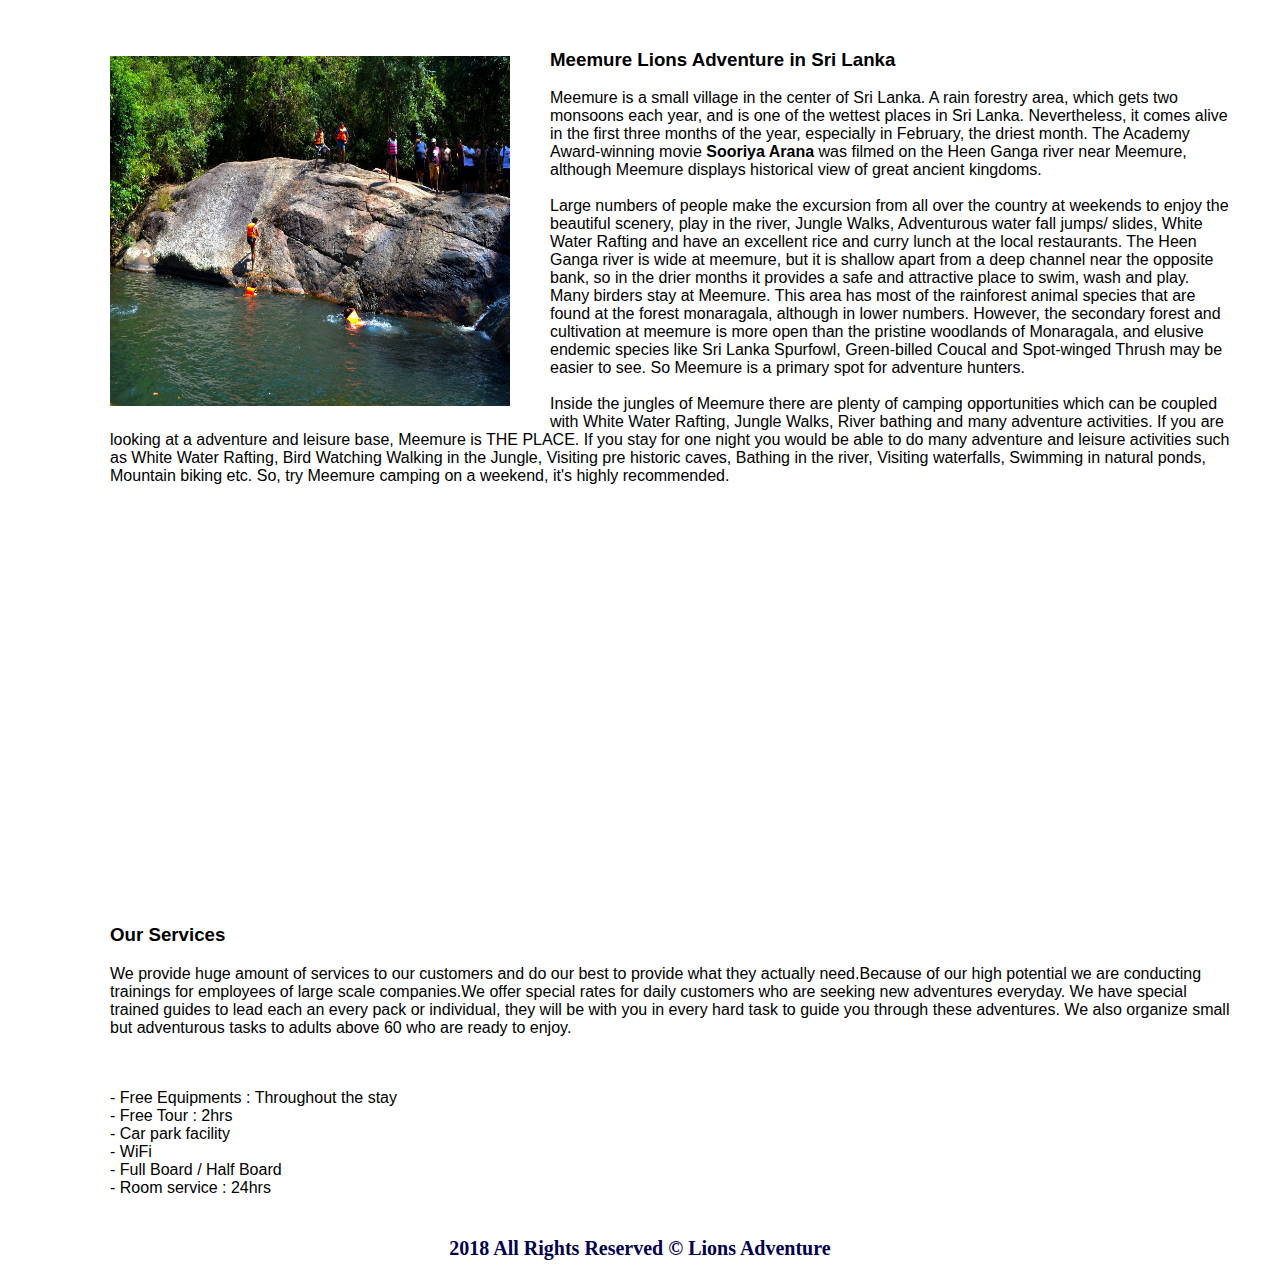
<file: aboutus.html>
<!DOCTYPE html>
<html>
<head>
	<title>About Us</title>

	<link rel="stylesheet" type="text/css" href="css/normalize.css">
	<link rel="stylesheet" type="text/css" href="css/home.css">
	<meta name="viewport" content="width=device-width, initial-scale=1.0">
	<link rel="stylesheet" type="text/css" href="css/aboutus.css">

	
	

</head>
<body>
	
	<section><div class="aboutus">
			
			<p id="desc">
			<img src="img/18.jpg">
			<h3 id="LA">Meemure Lions Adventure in Sri Lanka</h3>

			Meemure is a small village in the center of Sri Lanka. A rain forestry area, which gets two monsoons each year, and is one of the wettest places in Sri Lanka. Nevertheless, it comes alive in the first three months of the year,
			especially in February, the driest month. The Academy Award-winning movie <b>Sooriya Arana</b> was filmed on the Heen Ganga river near Meemure, although Meemure displays historical view of great ancient kingdoms.<br><br>
			 Large numbers of people make the excursion from all over the country at weekends to enjoy the beautiful scenery, play in the river, Jungle Walks, Adventurous water fall jumps/ slides, White Water Rafting and have an 
			 excellent rice and curry lunch at the local restaurants. The Heen Ganga river is wide at meemure, but it is shallow apart from a deep channel near the opposite bank, so in the drier months it provides a safe and attractive 
			 place to swim, wash and play. Many birders stay at Meemure. This area has most of the rainforest animal species that are found at the forest monaragala, although in lower numbers. However, the secondary forest and cultivation 
			 at meemure is more open than the pristine woodlands of Monaragala, and elusive endemic species like Sri Lanka Spurfowl, Green-billed Coucal and Spot-winged Thrush may be easier to see. So Meemure is a primary spot for adventure hunters.<br><br> 
			 Inside the jungles of Meemure there are plenty of camping opportunities which can be coupled with White Water Rafting, Jungle Walks, River bathing and many adventure activities. If you are looking at a adventure and 
			 leisure base, Meemure is THE PLACE. If you stay for one night you would be able to do many adventure and leisure activities such as White Water Rafting, Bird Watching Walking in the Jungle, Visiting pre historic caves, 
			 Bathing in the river, Visiting waterfalls, Swimming in natural ponds, Mountain biking etc. So, try Meemure camping on a weekend, it's highly recommended.
			</p>
			
			<p style="text-align:center"><iframe src="https://www.google.com/maps/embed?pb=!1m21!1m12!1m3!1d7914.561267152113!2d80.84092094523338!3d7.420944499999991!2m3!1f0!2f0!3f0!3m2!1i1024!2i768!4f13.1!4m6!3e0!4m3!3m2!1d7.4197875!2d80.8471658!4m0!5e0!3m2!1sen!2slk!4v1531914222892" width="600" height="450" frameborder="0" style="border:0" allowfullscreen></iframe>
			</p>
			
			<h3 id="os">Our Services</h3>
			<p>
			We provide huge amount of services to our customers and do our best to provide what they actually need.Because of our high potential we are  
			conducting trainings for employees of large scale companies.We offer special rates for daily customers who are seeking new adventures everyday.
			We have special trained guides to lead each an every pack or individual, they will be with you in every hard task to guide you through these adventures.
			We also organize small but adventurous tasks to adults above 60 who are ready to enjoy.
			</p>
					<br><br>
					
					- Free Equipments : Throughout the stay<br>
					- Free Tour : 2hrs<br>
					- Car park facility <br>
					- WiFi<br>
					- Full Board / Half Board<br>
					- Room service : 24hrs<br>
					
					</ul>
				
						
			</div>

	</section>

	<footer>

		<div class="foot">
		<p>2018 All Rights Reserved &copy; Lions Adventure</p>
		</div>


	</footer>

	<script src="js/main.js"></script>


</body>
</html>
</file>
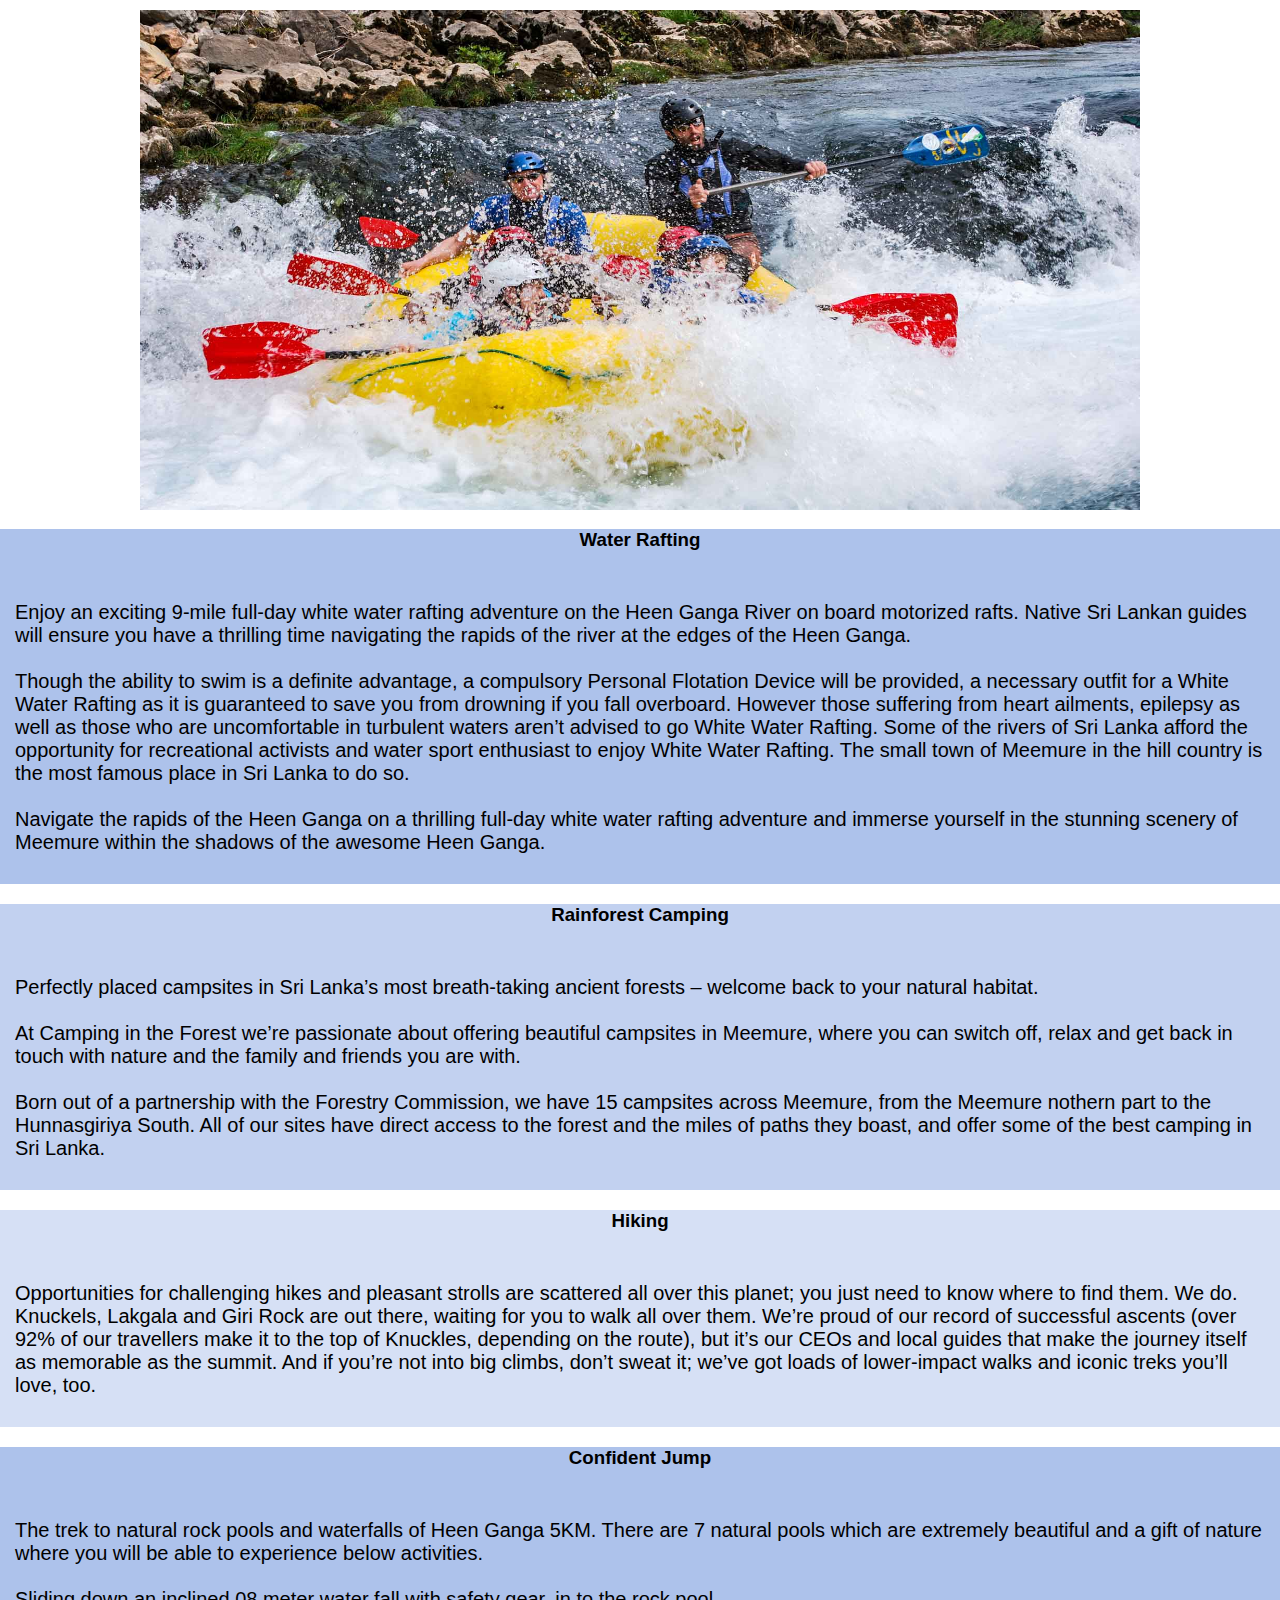
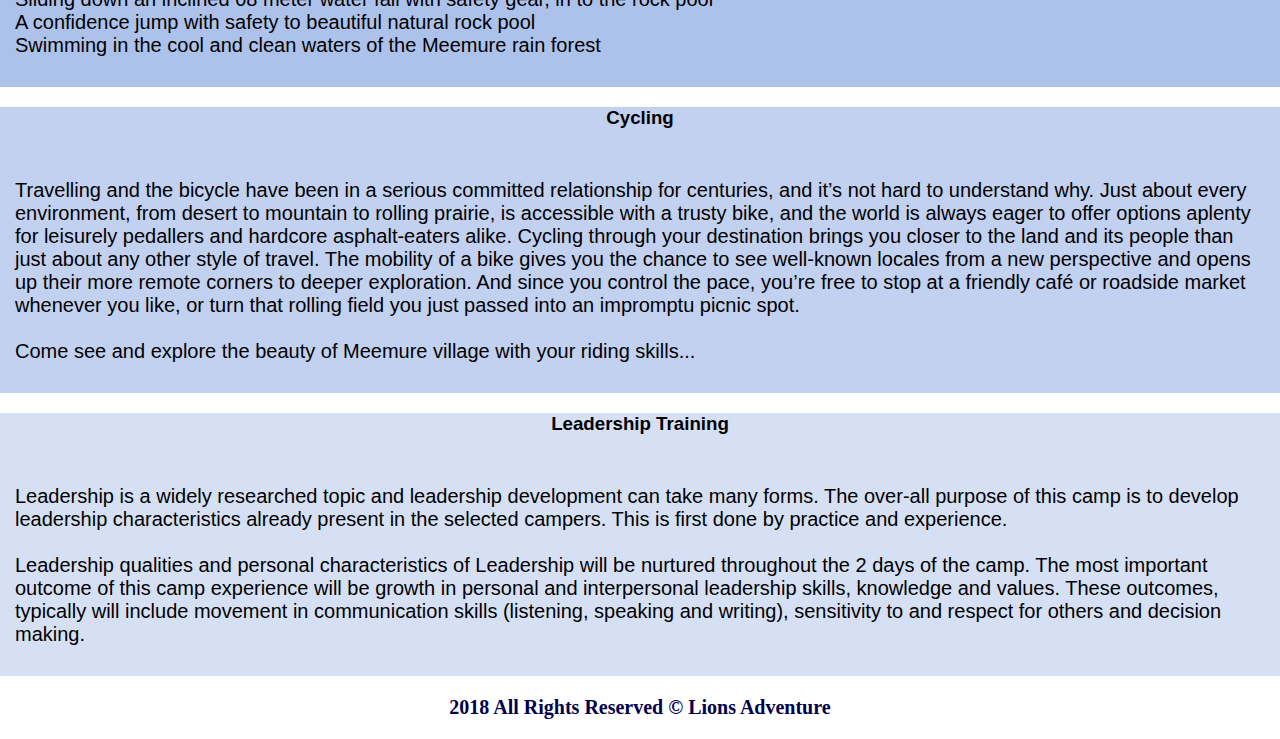
<file: activities.html>
<!DOCTYPE html>
<html>
<head>
	<title>Activities</title>
	<link rel="stylesheet" type="text/css" href="css/normalize.css">
	<link rel="stylesheet" type="text/css" href="css/home.css">
	<link rel="stylesheet" type="text/css" href="css/waterrafting.css">
	<meta name="viewport" content="width=device-width, initial-scale=1.0">

	
</head>
<body>
	
	<section>
		<div class="imageslider" style="max-width:2000px" align="center">
		  <img class="mySlides" src="img/wr3.jpg" style="width:1000px" height="500">
		  <img class="mySlides" src="img/rc4.jpg" style="width:1000px" height="500">
		  <img class="mySlides" src="img/h2.jpg" style="width:1000px" height="500">
		  <img class="mySlides" src="img/cj1.jpg" style="width:1000px" height="500">
		  <img class="mySlides" src="img/c1.jpg" style="width:1000px" height="500">
		  <img class="mySlides" src="img/lt3.jpg" style="width:1000px" height="500">
		  
		  
		  
		  
		</div>
	</section>
	
	<section>
		<div id="wr" style="background-color:#adc2eb">
			<h3 style="text-align:center">Water Rafting</h3>
			<p class="description">
Enjoy an exciting 9-mile full-day white water rafting adventure on the Heen Ganga River on board motorized rafts. Native Sri Lankan guides will ensure you have a thrilling time navigating the rapids of the river at the edges of the Heen Ganga.<br><br>
Though the ability to swim is a definite advantage, a compulsory Personal Flotation Device will be provided, a necessary outfit for a White Water Rafting as it is guaranteed to save you from drowning if you fall overboard.
However those suffering from heart ailments, epilepsy as well as those who are uncomfortable in turbulent waters aren’t advised to go White Water Rafting. Some of the rivers of Sri Lanka afford the opportunity for recreational activists and water sport 
enthusiast to enjoy White Water Rafting. The small town of Meemure in the hill country is the most famous place in Sri Lanka to do so.<br><br>
Navigate the rapids of the Heen Ganga on a thrilling full-day white water rafting adventure and immerse yourself in the stunning scenery of Meemure within the shadows of the awesome Heen Ganga.

			</p>
		</div>
	</section>

	<section>
		
		<div id="rc" style="background-color:#c2d1f0">
			<h3 style="text-align:center">Rainforest Camping</h3>
			<p class="description">Perfectly placed campsites in Sri Lanka’s most breath-taking ancient forests – welcome back to your natural habitat.<br><br>
At Camping in the Forest we’re passionate about offering beautiful campsites in Meemure, where you can switch off, relax and get back in touch with nature and the family and friends you are with.<br><br>
Born out of a partnership with the Forestry Commission, we have 15 campsites across Meemure, from the Meemure nothern part to the Hunnasgiriya South. All of our sites have direct access to the forest and 
the miles of paths they boast, and offer some of the best camping in Sri Lanka.
        
			</p>
   
		</div>	
		
	</section>
	
	<section>
		<div id="hik" style="background-color:#d6e0f5">
			<h3 style="text-align:center">Hiking</h3>
			<p class="description">Opportunities for challenging hikes and pleasant strolls are scattered all over this planet; you just need to know where to find them. We do. Knuckels, Lakgala and Giri 
			Rock are out there, waiting for you to walk all over them. We’re proud of our record of successful ascents (over 92% of our travellers make it to the top of Knuckles, depending on the route), 
			but it’s our CEOs and local guides that make the journey itself as memorable as the summit. And if you’re not into big climbs, don’t sweat it; we’ve got loads of lower-impact walks and iconic treks you’ll love, too.
        
			</p>
		</div>
			
	</section>
	
	<section>
		<div id="coj" style="background-color:#adc2eb">	
			<h3 style="text-align:center">Confident Jump</h3>
			<p class="description">
			The trek to natural rock pools and waterfalls of Heen Ganga 5KM. There are 7 natural pools which are extremely beautiful and a gift of nature where 
			you will be able to experience below activities.<br><br>
		Sliding down an inclined 08 meter water fall with safety gear, in to the rock pool<br>
		A confidence jump with safety to beautiful natural rock pool<br>
		Swimming in the cool and clean waters of the Meemure rain forest 
        
			</p>
		</div>
			
	</section>
	
	<section>
		<div id="cy" style="background-color:#c2d1f0">
			<h3 style="text-align:center">Cycling</h3>
			<p class="description">
			Travelling and the bicycle have been in a serious committed relationship for centuries, and it’s not hard to understand why. Just about every environment, 
			from desert to mountain to rolling prairie, is accessible with a trusty bike, and the world is always eager to offer options aplenty for leisurely pedallers and 
			hardcore asphalt-eaters alike. Cycling through your destination brings you closer to the land and its people than just about any other style of travel. The mobility of a 
			bike gives you the chance to see well-known locales from a new perspective and opens up their more remote corners to deeper exploration. And since you control the pace, you’re 
			free to stop at a friendly café or roadside market whenever you like, or turn that rolling field you just passed into an impromptu picnic spot.<br><br>
			Come see and explore the beauty of Meemure village with your riding skills...
        
			</p>
		</div>
			
	</section>
	
	<section>
		<div id="lt" style="background-color:#d6e0f5">
			<h3 style="text-align:center">Leadership Training</h3>
			<p class="description">
			Leadership is a widely researched topic and leadership development can take many forms. The over-all purpose of this camp is to develop leadership characteristics 
			already present in the selected campers. This is first done by practice and experience.<br><br>
	Leadership qualities and personal characteristics of Leadership will be nurtured throughout the 2 days of the camp. The most important outcome of this camp experience will 
	be growth in personal and interpersonal leadership skills, knowledge and values. These outcomes, typically will include movement in communication skills (listening, speaking and writing), 
	sensitivity to and respect for others and decision making.
        
			</p>
		</div>
			
	</section>
	
	<footer>

		<div class="foot">
		<p>2018 All Rights Reserved &copy; Lions Adventure</p>
		</div>

	</footer>

	<script src="js/main.js"></script>


</body>
</html>
</file>
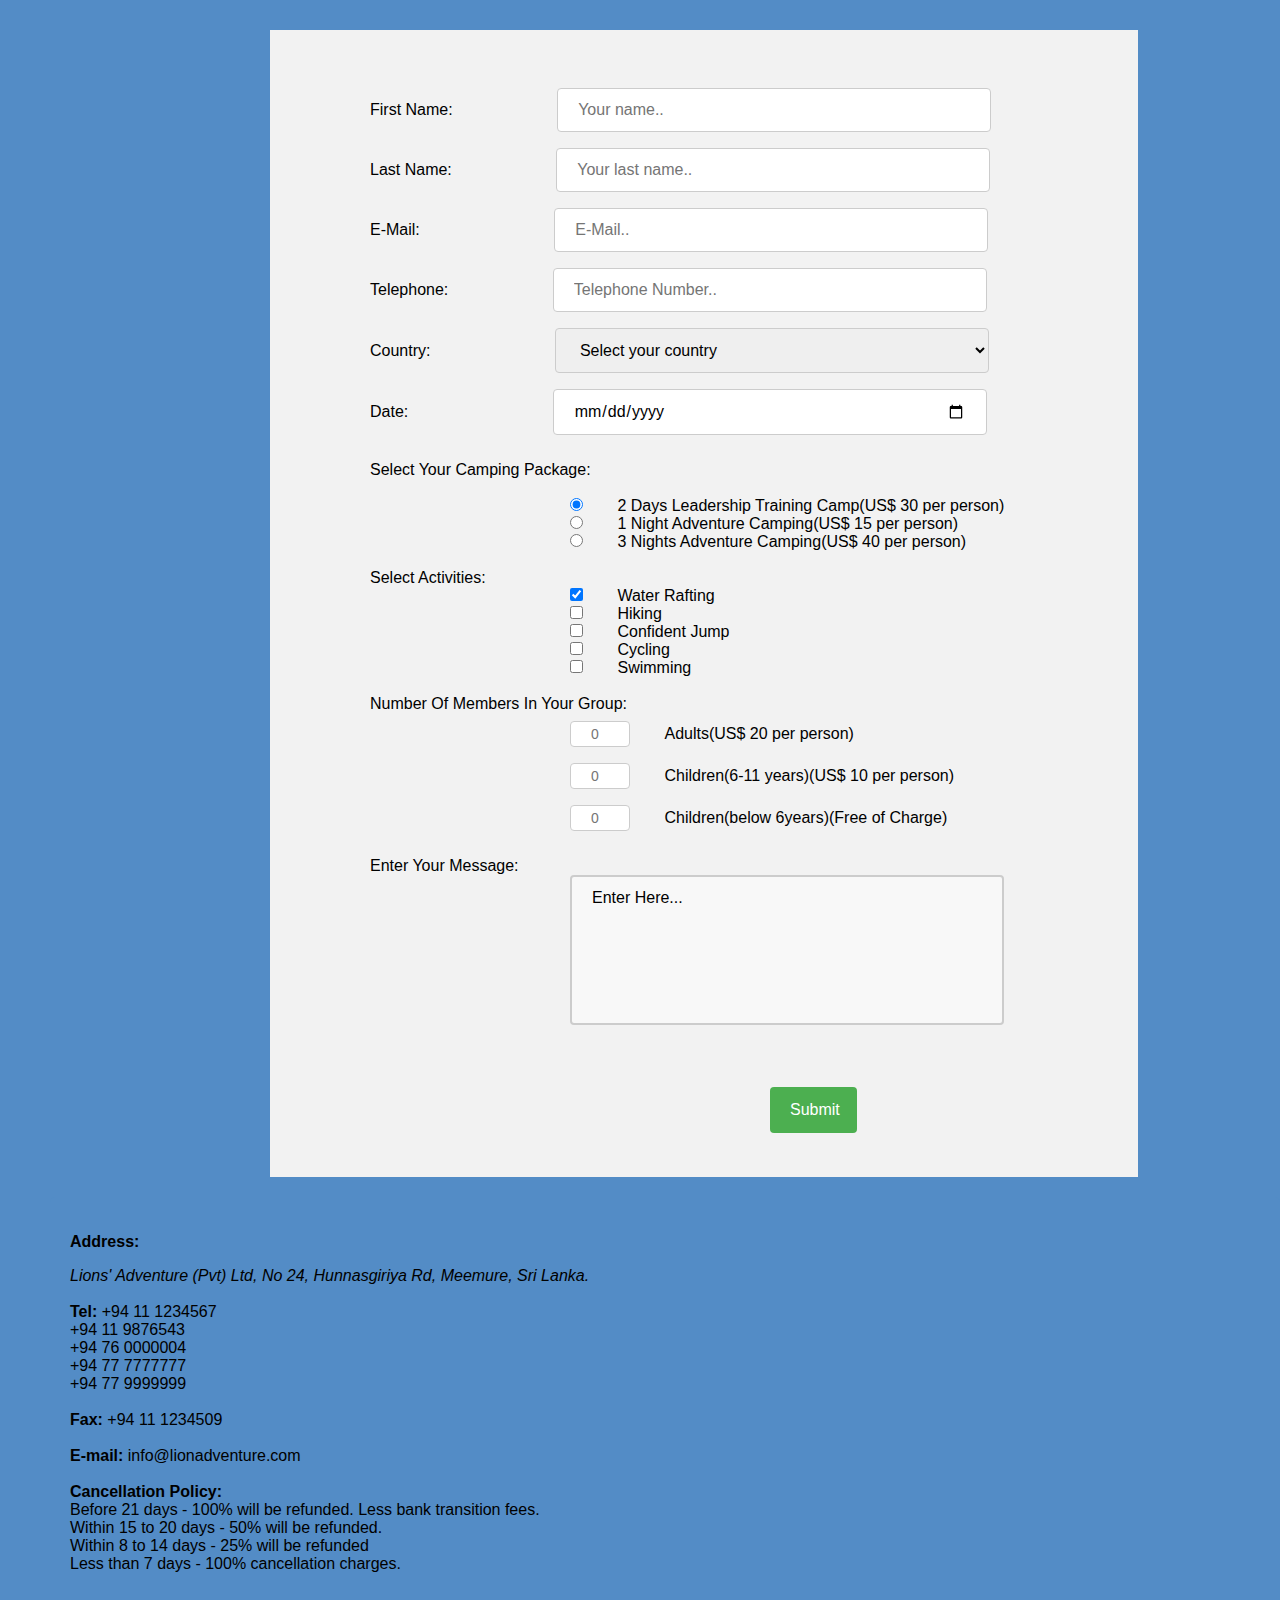
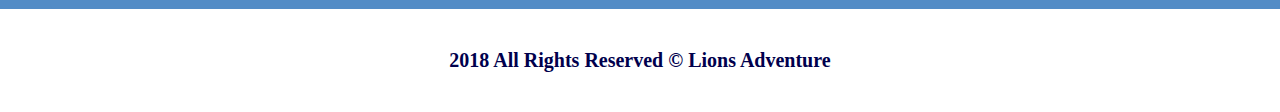
<file: bookings.html>
<!DOCTYPE html>
<html>
<head>
	<title>Bookings</title>

	<link rel="stylesheet" type="text/css" href="css/normalize.css">
	<link rel="stylesheet" type="text/css" href="css/home.css">
	<link rel="stylesheet" type="text/css" href="css/bookings.css">
	<meta name="viewport" content="width=device-width, initial-scale=1.0">
	

</head>
<body>
	<section id="BK">
		<div onsubmit="validation()">
		  <form name="myForm" action="" method="post">
		    <label for="fname">First Name:</label>
		    <input type="text" id="fname" name="firstname" placeholder="Your name.."><br>

		    <label for="lname">Last Name:</label>
		    <input type="text" id="lname" name="lastname" placeholder="Your last name.."><br>

		    <label for="fname">E-Mail:</label>
		    <input type="text" id="email" name="email" placeholder="E-Mail.."><br>

		    <label for="fname">Telephone:</label>
		    <input type="text" id="fname" name="telephone" placeholder="Telephone Number.."><br>

		    <label for="country">Country:</label>
			<select id="country" name="country">
		    	<option value="0" selected="selected">Select your country</option>
		      	<option value="Afghanistan">Afghanistan</option> 
				<option value="Albania">Albania</option> 
				<option value="Algeria">Algeria</option> 
				<option value="American Samoa">American Samoa</option> 
				<option value="Andorra">Andorra</option> 
				<option value="Angola">Angola</option> 
				<option value="Anguilla">Anguilla</option> 
				<option value="Antarctica">Antarctica</option> 
				<option value="Antigua and Barbuda">Antigua and Barbuda</option> 
				<option value="Argentina">Argentina</option> 
				<option value="Armenia">Armenia</option> 
				<option value="Aruba">Aruba</option> 
				<option value="Australia">Australia</option> 
				<option value="Austria">Austria</option> 
				<option value="Azerbaijan">Azerbaijan</option> 
				<option value="Bahamas">Bahamas</option> 
				<option value="Bahrain">Bahrain</option> 
				<option value="Bangladesh">Bangladesh</option> 
				<option value="Barbados">Barbados</option> 
				<option value="Belarus">Belarus</option> 
				<option value="Belgium">Belgium</option> 
				<option value="Belize">Belize</option> 
				<option value="Benin">Benin</option> 
				<option value="Bermuda">Bermuda</option> 
				<option value="Bhutan">Bhutan</option> 
				<option value="Bolivia">Bolivia</option> 
				<option value="Bosnia and Herzegovina">Bosnia and Herzegovina</option> 
				<option value="Botswana">Botswana</option> 
				<option value="Bouvet Island">Bouvet Island</option> 
				<option value="Brazil">Brazil</option> 
				<option value="British Indian Ocean Territory">British Indian Ocean Territory</option> 
				<option value="Brunei Darussalam">Brunei Darussalam</option> 
				<option value="Bulgaria">Bulgaria</option> 
				<option value="Burkina Faso">Burkina Faso</option> 
				<option value="Burundi">Burundi</option> 
				<option value="Cambodia">Cambodia</option> 
				<option value="Cameroon">Cameroon</option> 
				<option value="Canada">Canada</option> 
				<option value="Cape Verde">Cape Verde</option> 
				<option value="Cayman Islands">Cayman Islands</option> 
				<option value="Central African Republic">Central African Republic</option> 
				<option value="Chad">Chad</option> 
				<option value="Chile">Chile</option> 
				<option value="China">China</option> 
				<option value="Christmas Island">Christmas Island</option> 
				<option value="Cocos (Keeling) Islands">Cocos (Keeling) Islands</option> 
				<option value="Colombia">Colombia</option> 
				<option value="Comoros">Comoros</option> 
				<option value="Congo">Congo</option> 
				<option value="Congo, The Democratic Republic of The">Congo</option> 
				<option value="Cook Islands">Cook Islands</option> 
				<option value="Costa Rica">Costa Rica</option> 
				<option value="Cote D'ivoire">Cote D'ivoire</option> 
				<option value="Croatia">Croatia</option> 
				<option value="Cuba">Cuba</option> 
				<option value="Cyprus">Cyprus</option> 
				<option value="Czech Republic">Czech Republic</option> 
				<option value="Denmark">Denmark</option> 
				<option value="Djibouti">Djibouti</option> 
				<option value="Dominica">Dominica</option> 
				<option value="Dominican Republic">Dominican Republic</option> 
				<option value="Ecuador">Ecuador</option> 
				<option value="Egypt">Egypt</option> 
				<option value="El Salvador">El Salvador</option> 
				<option value="Equatorial Guinea">Equatorial Guinea</option> 
				<option value="Eritrea">Eritrea</option> 
				<option value="Estonia">Estonia</option> 
				<option value="Ethiopia">Ethiopia</option> 
				<option value="Falkland Islands (Malvinas)">Falkland Islands (Malvinas)</option> 
				<option value="Faroe Islands">Faroe Islands</option> 
				<option value="Fiji">Fiji</option> 
				<option value="Finland">Finland</option> 
				<option value="France">France</option> 
				<option value="French Guiana">French Guiana</option> 
				<option value="French Polynesia">French Polynesia</option> 
				<option value="French Southern Territories">French Southern Territories</option> 
				<option value="Gabon">Gabon</option> 
				<option value="Gambia">Gambia</option> 
				<option value="Georgia">Georgia</option> 
				<option value="Germany">Germany</option> 
				<option value="Ghana">Ghana</option> 
				<option value="Gibraltar">Gibraltar</option> 
				<option value="Greece">Greece</option> 
				<option value="Greenland">Greenland</option> 
				<option value="Grenada">Grenada</option> 
				<option value="Guadeloupe">Guadeloupe</option> 
				<option value="Guam">Guam</option> 
				<option value="Guatemala">Guatemala</option> 
				<option value="Guinea">Guinea</option> 
				<option value="Guinea-bissau">Guinea-bissau</option> 
				<option value="Guyana">Guyana</option> 
				<option value="Haiti">Haiti</option> 
				<option value="Heard Island and Mcdonald Islands">Heard Island and Mcdonald Islands</option> 
				<option value="Holy See">Holy See</option> 
				<option value="Honduras">Honduras</option> 
				<option value="Hong Kong">Hong Kong</option> 
				<option value="Hungary">Hungary</option> 
				<option value="Iceland">Iceland</option> 
				<option value="India">India</option> 
				<option value="Indonesia">Indonesia</option> 
				<option value="Iran, Islamic Republic of">Iran, Islamic Republic of</option> 
				<option value="Iraq">Iraq</option> 
				<option value="Ireland">Ireland</option> 
				<option value="Israel">Israel</option> 
				<option value="Italy">Italy</option> 
				<option value="Jamaica">Jamaica</option> 
				<option value="Japan">Japan</option> 
				<option value="Jordan">Jordan</option> 
				<option value="Kazakhstan">Kazakhstan</option> 
				<option value="Kenya">Kenya</option> 
				<option value="Kiribati">Kiribati</option> 
				<option value="Korea">Korea</option> 
				<option value="Kuwait">Kuwait</option> 
				<option value="Kyrgyzstan">Kyrgyzstan</option> 
				<option value="Latvia">Latvia</option> 
				<option value="Lebanon">Lebanon</option> 
				<option value="Lesotho">Lesotho</option> 
				<option value="Liberia">Liberia</option> 
				<option value="Libyan Arab Jamahiriya">Libyan Arab Jamahiriya</option> 
				<option value="Liechtenstein">Liechtenstein</option> 
				<option value="Lithuania">Lithuania</option> 
				<option value="Luxembourg">Luxembourg</option> 
				<option value="Macao">Macao</option> 
				<option value="Macedonia">Macedonia</option> 
				<option value="Madagascar">Madagascar</option> 
				<option value="Malawi">Malawi</option> 
				<option value="Malaysia">Malaysia</option> 
				<option value="Maldives">Maldives</option> 
				<option value="Mali">Mali</option> 
				<option value="Malta">Malta</option> 
				<option value="Marshall Islands">Marshall Islands</option> 
				<option value="Martinique">Martinique</option> 
				<option value="Mauritania">Mauritania</option> 
				<option value="Mauritius">Mauritius</option> 
				<option value="Mayotte">Mayotte</option> 
				<option value="Mexico">Mexico</option> 
				<option value="Micronesia">Micronesia</option> 
				<option value="Moldova, Republic of">Moldova, Republic of</option> 
				<option value="Monaco">Monaco</option> 
				<option value="Mongolia">Mongolia</option> 
				<option value="Montserrat">Montserrat</option> 
				<option value="Morocco">Morocco</option> 
				<option value="Mozambique">Mozambique</option> 
				<option value="Myanmar">Myanmar</option> 
				<option value="Namibia">Namibia</option> 
				<option value="Nauru">Nauru</option> 
				<option value="Nepal">Nepal</option> 
				<option value="Netherlands">Netherlands</option> 
				<option value="Netherlands Antilles">Netherlands Antilles</option> 
				<option value="New Caledonia">New Caledonia</option> 
				<option value="New Zealand">New Zealand</option> 
				<option value="Nicaragua">Nicaragua</option> 
				<option value="Niger">Niger</option> 
				<option value="Nigeria">Nigeria</option> 
				<option value="Niue">Niue</option> 
				<option value="Norfolk Island">Norfolk Island</option> 
				<option value="Northern Mariana Islands">Northern Mariana Islands</option> 
				<option value="Norway">Norway</option> 
				<option value="Oman">Oman</option> 
				<option value="Pakistan">Pakistan</option> 
				<option value="Palau">Palau</option> 
				<option value="Palestinian Territory">Palestinian Territory</option> 
				<option value="Panama">Panama</option> 
				<option value="Papua New Guinea">Papua New Guinea</option> 
				<option value="Paraguay">Paraguay</option> 
				<option value="Peru">Peru</option> 
				<option value="Philippines">Philippines</option> 
				<option value="Pitcairn">Pitcairn</option> 
				<option value="Poland">Poland</option> 
				<option value="Portugal">Portugal</option> 
				<option value="Puerto Rico">Puerto Rico</option> 
				<option value="Qatar">Qatar</option> 
				<option value="Reunion">Reunion</option> 
				<option value="Romania">Romania</option> 
				<option value="Russian Federation">Russian Federation</option> 
				<option value="Rwanda">Rwanda</option> 
				<option value="Saint Helena">Saint Helena</option> 
				<option value="Saint Kitts and Nevis">Saint Kitts and Nevis</option> 
				<option value="Saint Lucia">Saint Lucia</option> 
				<option value="Saint Pierre and Miquelon">Saint Pierre and Miquelon</option> 
				<option value="Saint Vincent and The Grenadines">Saint Vincent and The Grenadines</option> 
				<option value="Samoa">Samoa</option> 
				<option value="San Marino">San Marino</option> 
				<option value="Sao Tome and Principe">Sao Tome and Principe</option> 
				<option value="Saudi Arabia">Saudi Arabia</option> 
				<option value="Senegal">Senegal</option> 
				<option value="Serbia and Montenegro">Serbia and Montenegro</option> 
				<option value="Seychelles">Seychelles</option> 
				<option value="Sierra Leone">Sierra Leone</option> 
				<option value="Singapore">Singapore</option> 
				<option value="Slovakia">Slovakia</option> 
				<option value="Slovenia">Slovenia</option> 
				<option value="Solomon Islands">Solomon Islands</option> 
				<option value="Somalia">Somalia</option> 
				<option value="South Africa">South Africa</option> 
				<option value="South Georgia">South Georgia</option> 
				<option value="Spain">Spain</option> 
				<option value="Sri Lanka">Sri Lanka</option> 
				<option value="Sudan">Sudan</option> 
				<option value="Suriname">Suriname</option> 
				<option value="Svalbard and Jan Mayen">Svalbard and Jan Mayen</option> 
				<option value="Swaziland">Swaziland</option> 
				<option value="Sweden">Sweden</option> 
				<option value="Switzerland">Switzerland</option> 
				<option value="Syrian Arab Republic">Syrian Arab Republic</option> 
				<option value="Taiwan">Taiwan</option> 
				<option value="Tajikistan">Tajikistan</option> 
				<option value="Tanzania, United Republic of">Tanzania,</option> 
				<option value="Thailand">Thailand</option> 
				<option value="Timor-leste">Timor-leste</option> 
				<option value="Togo">Togo</option> 
				<option value="Tokelau">Tokelau</option> 
				<option value="Tonga">Tonga</option> 
				<option value="Trinidad and Tobago">Trinidad and Tobago</option> 
				<option value="Tunisia">Tunisia</option> 
				<option value="Turkey">Turkey</option> 
				<option value="Turkmenistan">Turkmenistan</option> 
				<option value="Turks and Caicos Islands">Turks and Caicos Islands</option> 
				<option value="Tuvalu">Tuvalu</option> 
				<option value="Uganda">Uganda</option> 
				<option value="Ukraine">Ukraine</option> 
				<option value="United Arab Emirates">United Arab Emirates</option> 
				<option value="United Kingdom">United Kingdom</option> 
				<option value="United States">United States</option> 
				<option value="Uruguay">Uruguay</option> 
				<option value="Uzbekistan">Uzbekistan</option> 
				<option value="Vanuatu">Vanuatu</option> 
				<option value="Venezuela">Venezuela</option> 
				<option value="Viet Nam">Viet Nam</option> 
				<option value="Virgin Islands, British">Virgin Islands, British</option> 
				<option value="Virgin Islands, U.S.">Virgin Islands, U.S.</option> 
				<option value="Wallis and Futuna">Wallis and Futuna</option> 
				<option value="Western Sahara">Western Sahara</option> 
				<option value="Yemen">Yemen</option> 
				<option value="Zambia">Zambia</option> 
				<option value="Zimbabwe">Zimbabwe</option>
		    </select>
			<br>

		      <label for="subject">Date:</label>
			  <input type="date" name="date"> <br><br>

			  <label for="fname">Select Your Camping Package:</label><br><br>
			
			  <input class="radio" type="radio" name="package" value="2lc" checked>
			  <label>2 Days Leadership Training Camp(US$ 30 per person)</label><br>
			  
			  <input class="radio" type="radio" name="package" value="1ac">
			  <label>1 Night Adventure Camping(US$ 15 per person)</label><br>
			  
			  <input class="radio" type="radio" name="package" value="3ac">
			  <label>3 Nights Adventure Camping(US$ 40 per person)</label><br><br>

			 <label for="fname">Select Activities:</label><br>
			
			  <input class="radio" type="checkbox" name="activities" value="wr" checked>
			  <label>Water Rafting</label><br>
			  
			  <input class="radio" type="checkbox" name="activities" value="h">
			  <label>Hiking</label><br>
			  
			  <input class="radio" type="checkbox" name="activities" value="cj">
			  <label>Confident Jump</label><br>

			  <input class="radio" type="checkbox" name="activities" value="c">
			  <label>Cycling</label><br>

			  <input class="radio" type="checkbox" name="activities" value="s">
			  <label>Swimming</label><br><br>

			  

			  <label for="fname">Number Of Members In Your Group:</label><br>
			  <input type="text" id="member" name="members" placeholder="0">
			  <label>Adults(US$ 20 per person)</label><br>
			  <input type="text" id="member" name="members" placeholder="0">
			  <label>Children(6-11 years)(US$ 10 per person)</label><br>
			  <input type="text" id="member" name="members" placeholder="0">
			  <label>Children(below 6years)(Free of Charge)</label><br><br>


			  <label for="fname">Enter Your Message:</label><br>
			  <textarea>Enter Here...</textarea><br><br><br><br>
			
		  
		      <input type="submit" value="Submit"><br><br><br>
		  </form>
		</div>

		<div class="info">
		<p id="con">
		<b>Address:</b><address>
			Lions' Adventure (Pvt) Ltd,
			No 24,
			Hunnasgiriya Rd,
			Meemure,
			Sri Lanka.<br><br>
			</address>
			 	 	 
			<b>Tel:</b>	
					+94 11 1234567<br>
			 	 	+94 11 9876543<br>
			 	 	+94 76 0000004<br>
			 	 	+94 77 7777777<br>
			 	 	+94 77 9999999<br><br>
			<b>Fax:</b> 	+94 11 1234509<br><br>
			<b>E-mail:</b>	 info@lionadventure.com	<br><br> 
			
			<b>Cancellation Policy:</b> <br>
			Before 21 days - 100% will be refunded. Less bank transition fees.<br>
			Within 15 to 20 days - 50% will be refunded.<br>
			Within 8 to 14 days	- 25% will be refunded<br>
			Less than 7 days - 100% cancellation charges.<br></p>

			</div>		

	</section>		

	<footer>

		<div class="foot">
		<p>2018 All Rights Reserved &copy; Lions Adventure</p>
		</div>

	</footer>

	<script src="js/main.js"></script>


</body>
</html>
</file>
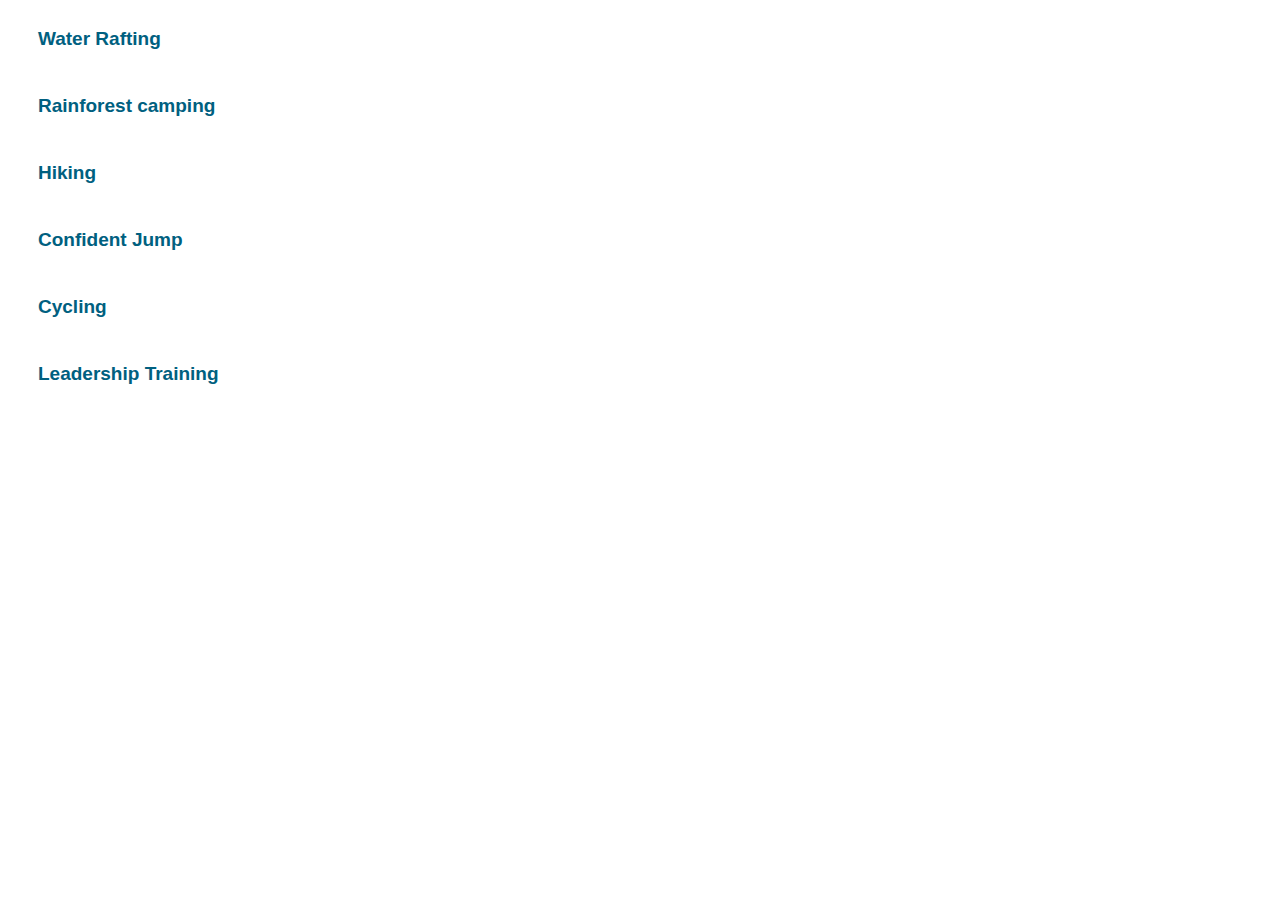
<file: left.html>
<html>
    <head>
        <style type="text/css">
         
        
            
        a {
            font-size: 19px;
            display: block;
            width: 100%;
            
            
            
            padding: 20px 0px;
            margin: 5px 0;
            text-decoration: none;
            
            color: #006080;
            font-family: sans-serif;
            font-weight: bold;

        }

        a:hover {
          color: black;
        }

        .left {
          border-right: 3px;
          margin-left: 30px;
          

        }

        </style>

    </head>
        
    <body>
      <div class="left">
       
              <a href="activities.html#wr" target="mainframe">Water Rafting</a>
              <a href="activities.html#rc" target="mainframe">Rainforest camping</a>
              <a href="activities.html#hik" target="mainframe">Hiking</a> 
              <a href="activities.html#coj" target="mainframe">Confident Jump</a>
              <a href="activities.html#cy" target="mainframe">Cycling</a>
              <a href="activities.html#lt" target="mainframe">Leadership Training</a> 

      </div>
            
        
        
    </body>
</html>
</file>
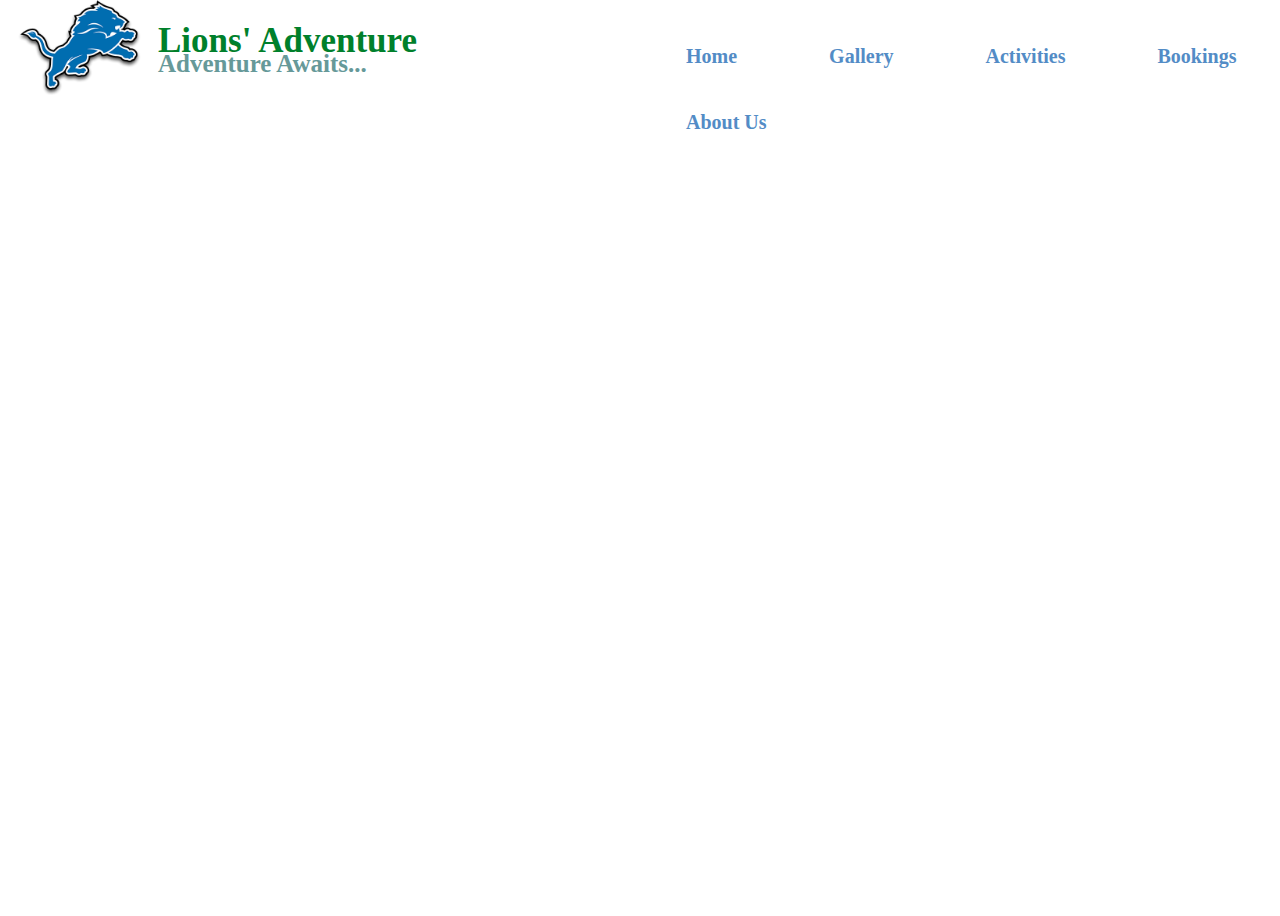
<file: top.html>
<html>
	<head>
			<title>Lions' Adventure</title>
		    <link rel="stylesheet" type="text/css" href="css/normalize.css">
			<link rel="stylesheet" type="text/css" href="css/home.css">
			<meta name="viewport" content="width=device-width, initial-scale=1.0">
	</head>

    <body>
    	<header>
		<div class="header">
		<div class="companyname">
			<img src="img/lions.png">
			<h2>Lions' Adventure</h2>
			<p>Adventure Awaits...</p>
			
		</div>

		<div class="navbar">
			<ul>
			  <li><a href="home.html" target="mainframe">Home</a></li>
			  <li><a href="gallery.html" target="mainframe">Gallery</a></li>
			  <li><a href="activities.html" target="mainframe">Activities</a></li>
			  <li><a href="bookings.html" target="mainframe">Bookings</a></li>
			  <li><a href="aboutus.html" target="mainframe">About Us</a></li>

			</ul>
		</div>
		</div>
		
	</header>
        	
    </body>

</html>
</file>
<file: css/home.css>
.navbar a.selected {
    color: black;

}


li {
    display: inline;
}

.companyname {
    float: left;
    font-size: 20px;
    width: 40%;
    margin-bottom: -15px;
}



.companyname img {
    float: left;
    width: 25%;
    height: 25%;
    margin-right: 15px;
    margin-top: -35px;
    margin-left: 15px;
    max-width:100%;height:auto;
}

.companyname h2 {
    color: #00802b;
    font: bold 35px Viner Hand ITC ;
    margin-top: 5px;
    margin-left: 30px;
}
.companyname p {
    color: #669999;
    font: bold 25px Gabriola;
    margin-top: -40px;
    margin-bottom: 5px;
}

.navbar {
    margin: 0 10px 0 600px;
    width: 60%;
}



.navbar li{

    
    float: left;
    margin: 15px 30px 0 30px;
    list-style: none;

}

.navbar a {
    float: left;
    font: bold 20px Cambria ;
   
    text-align: center;
    padding: 14px 16px;
    text-decoration: none;
    color: #538cc6;
}





.navbar a:hover  {
    color: #1f611f;
}




.foot {
    text-align: center;
    font: bold 20px Cambria;
    color: #00004d;
}


/*-------------------------------------------------------------------------------
-------------------------------------------------------------------------------*/


.imageslider {
    margin-top: 0px;
    max-width:100%;
    height:auto;
    

}
img{
    margin: 10px 0px;
}


.grid-container {

    float: left;
  display: grid;
  align-content: center;
  grid-template-columns: 320px 320px 320px 320px;
  height: 250px;
  margin: 400px 20px;
  grid-gap: 60px;
  padding: 10px;



}
.grid-container > div {
    background-color: grey, 0.2;
    text-align: justify;
  padding: 15px 25px 25px 15px;
  font-size: 14px;
  
}

.grid-item {
    border: 5px solid rgba(0, 0, 0, 0.6);
}

.grid-container div a {
    text-decoration: none;
    color: #003366;
    font: bold 16px Cambria ;
}

.grid-container img {
    
    width: 280px;
    height: 200px;
    max-width:100%;height:auto;


    
}

.more  {
    text-align: right;
    color: brown;
    float: right;
    text-decoration: none;
    font: bold 16px Cambria;
}

.welcome img{
    width: 200px;
    height: 200px;
    max-width:100%;

}
</file>
<file: css/aboutus.css>
.aboutus {
	margin: 10px 50px 40px 110px;
	float: left;
	
}

img {
	float: left;
	width: 400px;
	height: 350px;
	margin-right: 40px;
	margin-bottom: 20px;
}

iframe {
	
	width: 400px;
	height: 350px;
	
	margin-top: 50px;
}
</file>
<file: css/waterrafting.css>
p.description {
	padding: 30px 15px;
	font-size:20px;
}
</file>
<file: css/bookings.css>
.header {
    margin-bottom: 50px;
    margin-top: -30px;
}

.navbar {
    margin-top: -10px;
}

input[type=text], select {
    width: 50%;
    padding: 12px 20px;
    margin: 8px 0px;
    display: inline-block;
    border: 1px solid #ccc;
    border-radius: 4px;
    box-sizing: border-box;
}

input[type=date], select {
    width: 50%;
    padding: 12px 20px;
    margin: 8px 40px;
    display: inline-block;
    border: 1px solid #ccc;
    border-radius: 4px;
    box-sizing: border-box;
}

#email {
    margin: 8px 30px;

}

#country {
    margin: 8px 20px;

}

label {
    margin: 8px 100px;
}

input[type=submit] {
    width: 10%;
    background-color: #4CAF50;
    color: white;
    padding: 14px 20px;
    margin: 8px 500px;
    border: none;
    border-radius: 4px;
    cursor: pointer;
}

input[type=submit]:hover {
    background-color: #45a049;
}

.radio {
    margin: 0 0 0 300px;
    margin-right: -70px;
}

textarea {
    width: 50%;
    height: 150px;
    padding: 12px 20px;
    margin-left: 300px;
    box-sizing: border-box;
    border: 2px solid #ccc;
    border-radius: 4px;
    background-color: #f8f8f8;
    font-size: 16px;
    resize: none;
}

#member {
    width: 60px;
    height: 20px;
    margin-left: 300px;
    margin-right: -70px;
    font-size: 14px;
}

div {
    border-radius: 5px;
    
    padding: 20px;
}

form {
    margin: 10px 50px 0 250px;
    background-color: #f2f2f2;
    width: 70%;
    padding-top: 50px;
}

.info {
    margin-left: 50px;
    background-color: #538cc6;
}

section {
    background-color: #538cc6;
}
</file>
